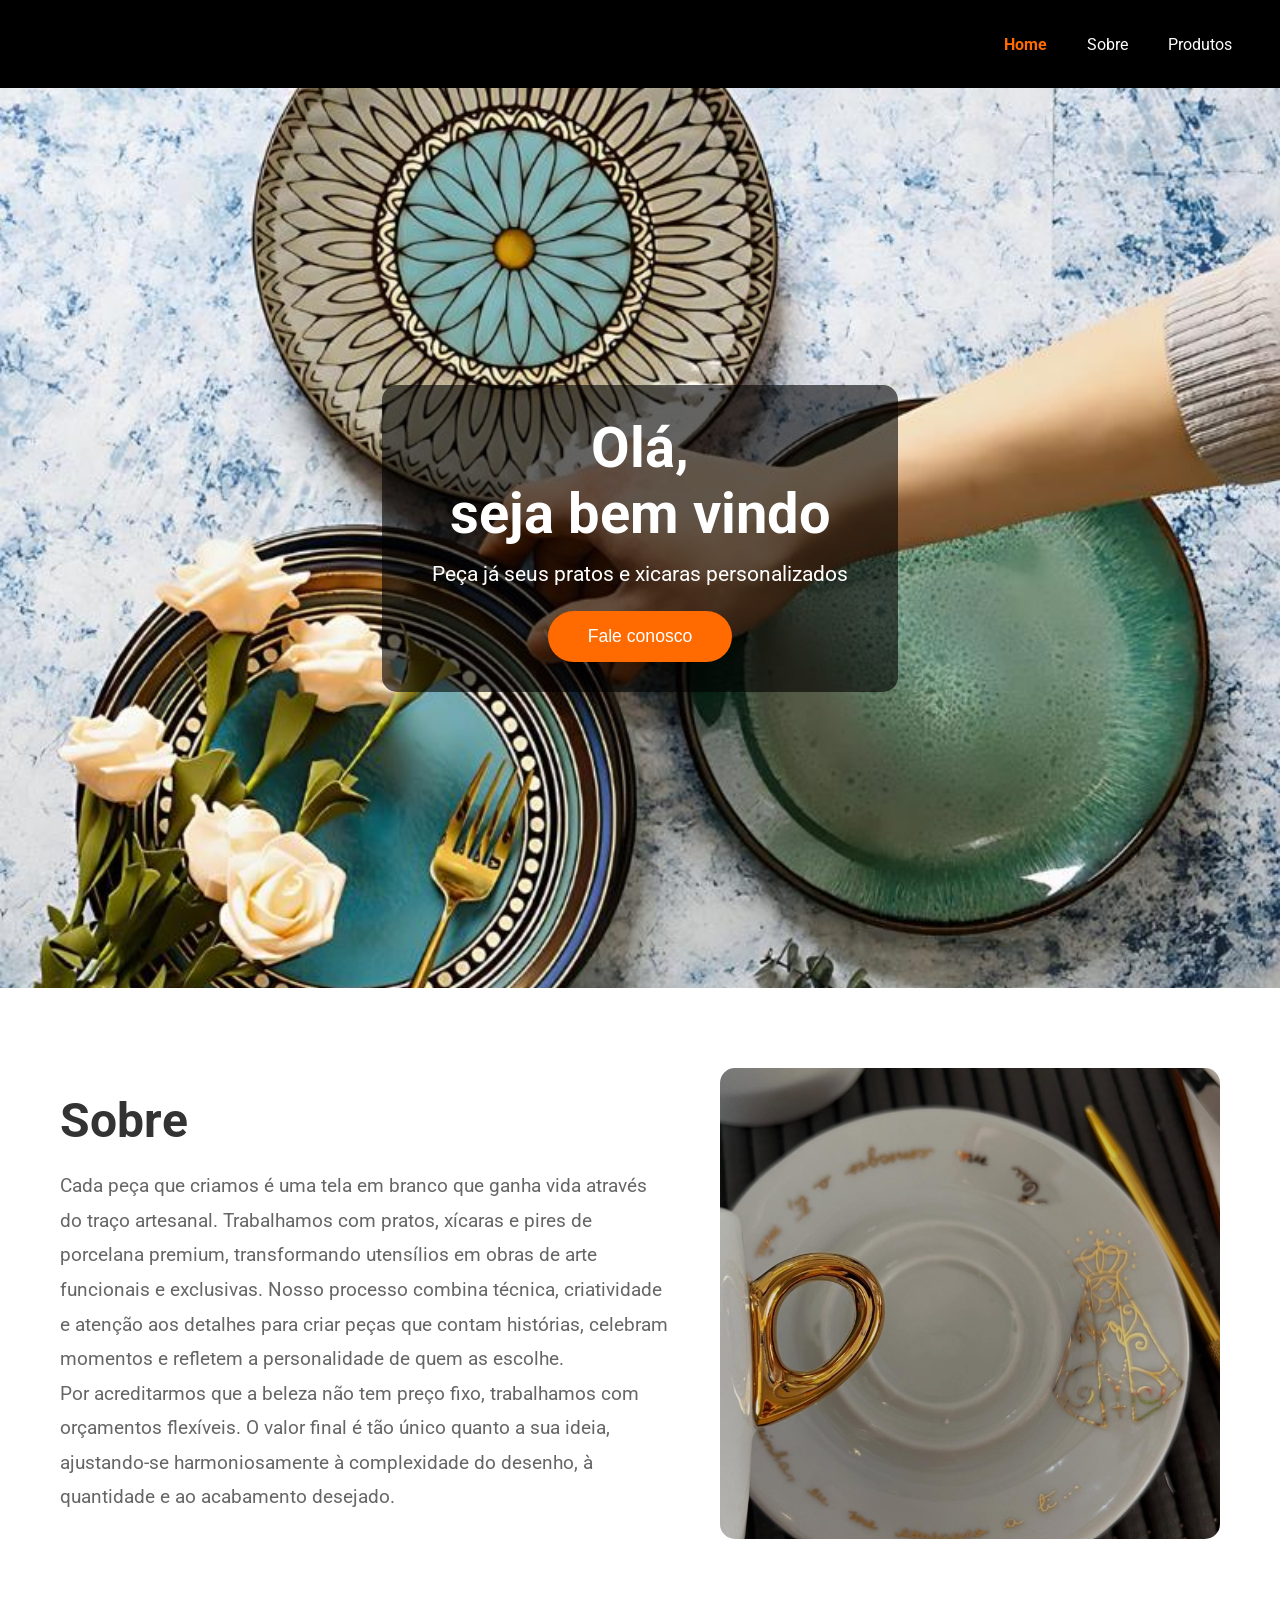
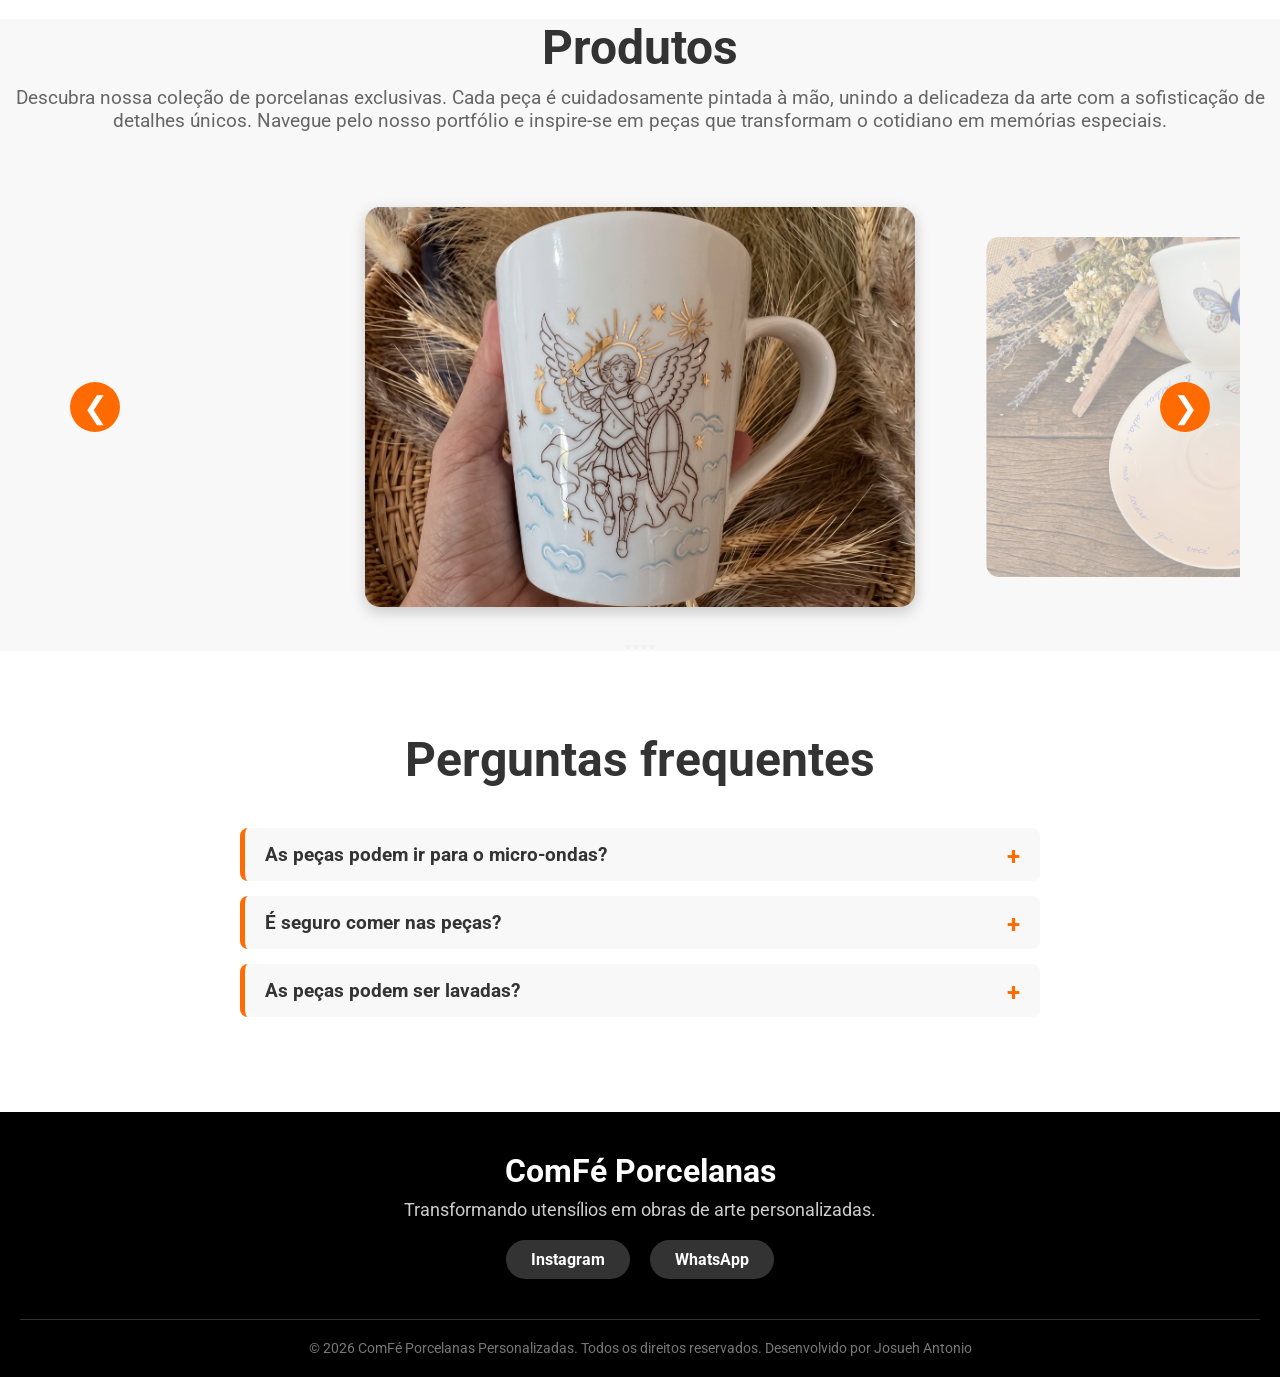
<file: index.html>
<!DOCTYPE html>
<html lang="pt-br">
<head>
    <meta charset="UTF-8">
    <meta name="viewport" content="width=device-width, initial-scale=1.0">
    <link rel="preconnect" href="https://fonts.googleapis.com">
    <link rel="preconnect" href="https://fonts.gstatic.com" crossorigin>
    <link href="https://fonts.googleapis.com/css2?family=Allura&family=Great+Vibes&family=Lobster+Two:ital,wght@0,400;0,700;1,400;1,700&family=Roboto:ital,wght@0,100..900;1,100..900&display=swap" rel="stylesheet">
    <link rel="stylesheet" href="styles.css">
    <link rel="icon" type="image/png" href="DEV/imagens/logo.png">
    <title>ComFe</title>
</head>

<body>
    <!--HEADER-->
    <nav class="Nav">
        <ul class="Nav-list">
            <li>
                <a href="#Home">Home</a>
            </li>
            <li>
                <a href="#Sobre">Sobre</a>
            </li>
            <li>
                <a href="#Produtos">Produtos</a>
            </li>
        </ul>
    </nav>

    <!--MAIN-->
    <section class="Main" id="Home">
        <div>
            <h1>Olá,<br>seja bem vindo</h1>
            <p1>Peça já seus pratos e xicaras personalizados</p1>
            <a href="https://wa.me/556299564474" target="_blank">
                <button>
                    Fale conosco
                </button>
            </a>
        </div>
    </section>

    <!--SOBRE-->
    <section class="About" id="Sobre">
        <div>
            <h2>Sobre</h2>
            <p>Cada peça que criamos é uma tela em branco que ganha vida através do traço artesanal. Trabalhamos com pratos, xícaras e pires de porcelana premium, transformando utensílios em obras de arte funcionais e exclusivas. Nosso processo combina técnica, criatividade e atenção aos detalhes para criar peças que contam histórias, celebram momentos e refletem a personalidade de quem as escolhe.</p>
            <p>Por acreditarmos que a beleza não tem preço fixo, trabalhamos com orçamentos flexíveis. O valor final é tão único quanto a sua ideia, ajustando-se harmoniosamente à complexidade do desenho, à quantidade e ao acabamento desejado.</p>
        </div>
        <img src="DEV/imagens/comfe5.jpg" alt="Porcelana personalizada">
    </section>

    <!--PRODUTOS-->
    <section class="Projects" id="Produtos">

        <h2>Produtos</h2>
        <p>Descubra nossa coleção de porcelanas exclusivas. Cada peça é cuidadosamente pintada à mão, unindo a delicadeza da arte com a sofisticação de detalhes únicos. Navegue pelo nosso portfólio e inspire-se em peças que transformam o cotidiano em memórias especiais.</p>

        <div class="Carousel">

            <button class="Carousel-button prev" id="prev">
                &#10094;
            </button>

            <div class="Carousel-window">

                <a href="https://www.instagram.com/comfe_porcelanaspersonalizadas/"
                   target="_blank"
                   rel="noopener noreferrer">

                    <div class="Carousel-track">

                        <img src="DEV/imagens/comfe1.jpg" alt="Porcelana personalizada">
                        <img src="DEV/imagens/comfe2.jpg" alt="Porcelana personalizada">
                        <img src="DEV/imagens/comfe3.jpg" alt="Porcelana personalizada">
                        <img src="DEV/imagens/comfe6.jpg" alt="Porcelana personalizada">

                    </div>

                </a>

            </div>

            <button class="Carousel-button next" id="next">
                &#10095;
            </button>

        </div>

        <div class="Carousel-dots">

            <button class="dot active"></button>
            <button class="dot"></button>
            <button class="dot"></button>
            <button class="dot"></button>

        </div>

        <section class="faq" id="faq">
            <h2>Perguntas frequentes</h2>

            <div class="Faq-container">
                <details>
                    <summary>As peças podem ir para o micro-ondas?</summary>
                    <p>Peças que possuam ouro ou partes pintadas com ouro não podem ir ao micro-ondas.</p>
                </details>

                <details>
                    <summary>É seguro comer nas peças?</summary>
                    <p>É completamente seguro mesmo com a tinta ou ouro. Graças ao aquecimento em alta temperatura, a tinta é derretida e se funde ao esmalte original da porcelana.</p>
                </details>

                <details>
                    <summary>As peças podem ser lavadas?</summary>
                    <p>Sim, as peças personalizadas podem ser lavadas como qualquer outro tipo de louça. No entanto, é recomendado que não se use a parte áspera da bucha, pois a fricção com força pode desgastar o acabamento.</p>
                </details>
            </div>
        </section>

        <!-- RODAPÉ (FOOTER) -->
        <footer class="Footer">
            <div class="Footer-content">
                <h3>ComFé Porcelanas</h3>
                <p>Transformando utensílios em obras de arte personalizadas.</p>
                <div class="Footer-links">
                    <a href="https://www.instagram.com/comfe_porcelanaspersonalizadas/" target="_blank">Instagram</a>
                    <a href="https://wa.me/556299564474" target="_blank">WhatsApp</a>
                </div>
            </div>
            <div class="Footer-bottom">
                <p>&copy; 2026 ComFé Porcelanas Personalizadas. Todos os direitos reservados. Desenvolvido por Josueh Antonio</p>
            </div>
        </footer>

    </section>
    <!-- BOTÃO VOLTAR AO TOPO -->
    <button id="backToTop" title="Voltar ao topo">↑</button>

    <!-- SCRIPT MOVIDO PARA O FINAL DO BODY -->
    <script>
        document.querySelectorAll('a[href^="#"]').forEach(link => {
            link.addEventListener('click', function(e) {
                e.preventDefault();

                const targetId = this.getAttribute('href');
                const targetSection = document.querySelector(targetId);

                if (targetSection) {
                    window.scrollTo({
                        top: targetSection.offsetTop - 88,
                        behavior: 'smooth'
                    });
                }
            });
        });

        const elementosParaAnimar = document.querySelectorAll('.About, .Projects-list img, .Projects h2');

        elementosParaAnimar.forEach(el => el.classList.add('hidden'));

        const checkScroll = () => {
            const windowHeight = window.innerHeight;
            const scrollTop = window.scrollY;

            elementosParaAnimar.forEach(el => {
                const elementTop = el.getBoundingClientRect().top + scrollTop;

                if (scrollTop + windowHeight > elementTop + 100) {
                    el.classList.add('show');
                }
            });
        };

        window.addEventListener('scroll', checkScroll);
        window.addEventListener('load', checkScroll);

        const navLinks = document.querySelectorAll('.Nav-list a');
        const navSections = document.querySelectorAll('section');

        window.addEventListener('scroll', () => {
            let current = '';

            navSections.forEach(section => {
                const sectionTop = section.offsetTop;
                const sectionHeight = section.clientHeight;
                if (scrollY >= (sectionTop - 100)) {
                    current = section.getAttribute('id');
                }
            });

            navLinks.forEach(link => {
                link.classList.remove('active');
                if (link.getAttribute('href').includes(current)) {
                    link.classList.add('active');
                }
            });
        });

        const backToTopBtn = document.getElementById("backToTop");

        window.addEventListener("scroll", () => {
            if (window.scrollY > 300) {
                backToTopBtn.style.display = "block";
            } else {
                backToTopBtn.style.display = "none";
            }
        });

        backToTopBtn.addEventListener("click", () => {
            window.scrollTo({
                top: 0,
                behavior: "smooth"
            });
        });

        const track = document.querySelector(".Carousel-track");
        const slides = document.querySelectorAll(".Carousel-track img");
        const nextButton = document.getElementById("next");
        const prevButton = document.getElementById("prev");
        const dots = document.querySelectorAll(".dot");
        const carouselWindow = document.querySelector(".Carousel-window");

        let currentSlide = 0;
        let intervaloCarrossel;

        function updateCarousel() {
            const windowWidth = carouselWindow.clientWidth;
            const itemWidth = 550;
            const gap = 30;
            const step = itemWidth + gap;

            const offset = (windowWidth - itemWidth) / 2 - (currentSlide * step);

            track.style.transform = `translateX(${offset}px)`;

            dots.forEach((dot, index) => {
                dot.classList.toggle("active", index === currentSlide);
            });

            slides.forEach((slide, index) => {
                if (index === currentSlide) {
                    slide.classList.add("active-img");
                } else {
                    slide.classList.remove("active-img");
                }
            });
        }

        function iniciarCarrossel() {
            intervaloCarrossel = setInterval(() => {
                currentSlide++;
                if (currentSlide >= slides.length) {
                    currentSlide = 0;
                }
                updateCarousel();
            }, 4000);
        }

        function resetarCarrossel() {
            clearInterval(intervaloCarrossel);
            iniciarCarrossel();
        }

        nextButton.addEventListener("click", () => {
            currentSlide++;
            if (currentSlide >= slides.length) {
                currentSlide = 0;
            }
            updateCarousel();
            resetarCarrossel();
        });

        prevButton.addEventListener("click", () => {
            currentSlide--;
            if (currentSlide < 0) {
                currentSlide = slides.length - 1;
            }
            updateCarousel();
            resetarCarrossel();
        });

        dots.forEach((dot, index) => {
            dot.addEventListener("click", () => {
                currentSlide = index;
                updateCarousel();
                resetarCarrossel();
            });
        });

        window.addEventListener('resize', updateCarousel);

        updateCarousel();
        iniciarCarrossel();
    </script>

</body>
</html>
</file>
<file: styles.css>
*{
    margin: 0;
    padding: 0;
    box-sizing: border-box;
}

body{
    font-family: 'Roboto', sans-serif;
}

.Nav{
    background-color: black;
    height: 88px;
    display: flex;
    justify-content: flex-end;
    position: fixed;
    top: 0;
    width: 100%;
    z-index: 100;
}

.Nav-list{
    display: flex;
    align-items: center;
    list-style: none;
    margin-right: 28px;
}

.Nav-list a{
    text-decoration: none;
    color: white;
    padding: 20px;
}

.Nav-list a:hover{
    color: orange;
}

.Nav-list a.active {
    color: #ff6b00;
    font-weight: bold;
}

.Main{
    height: 100vh;
    background-image: url("DEV/imagens/prato5.jpg");
    background-size: cover;
    background-position: center 30%;
    display: flex;
    align-items: center;
    justify-content: center;
    margin-top: 88px;
}

.Main div{
    text-align: center;
    color: white;
    padding: 30px 50px;
    background-color: rgba(0, 0, 0, 0.6);
    border-radius: 15px;
    max-width: 600px;
}

.Main h1{
    font-size: 3.5rem;
    margin-bottom: 15px;
}

.Main p1{
    font-size: 1.3rem;
    display: block;
    margin-bottom: 25px;
}

.Main button{
    background-color: #ff6b00;
    color: white;
    border: none;
    padding: 15px 40px;
    font-size: 1.1rem;
    border-radius: 30px;
    cursor: pointer;
    transition: 0.3s;
}

.Main button:hover{
    background-color: #e05a00;
    transform: scale(1.05);
}

.About{
    display: flex;
    align-items: center;
    gap: 50px;
    max-width: 1200px;
    margin: 0 auto;
    padding: 80px 20px;
}

.About div{
    flex: 1;
}

.About h2{
    font-size: 3rem;
    color: #333;
    margin-bottom: 20px;
}

.About p{
    font-size: 1.2rem;
    line-height: 1.8;
    color: #666;
}

.About img{
    flex: 1;
    width: 100%;
    max-width: 500px;
    border-radius: 15px;
}

.Projects{
    padding: 0px;
    text-align: center;
    background-color: #f8f8f8;
}

.Projects h2{
    font-size: 3rem;
    color: #333;
    margin-bottom: 10px;
}

.Projects > p{
    font-size: 1.2rem;
    color: #666;
    margin-bottom: 50px;
}

.Carousel {
    position: relative;
    display: flex;
    align-items: center;
    justify-content: center;
    width: 100%;
    max-width: 1200px;
    margin: 0 auto;
    overflow: hidden;
}

.Carousel-window {
    width: 100%;
    height: 450px;
    display: flex;
    align-items: center;
}

.Carousel-window > a {
    display: block;
    width: 100%;
}

.Carousel-track {
    display: flex;
    align-items: center;
    gap: 30px;
    transition: transform 0.6s ease;
    width: max-content;
}

.Carousel-track img {
    width: 550px;
    height: 400px;
    object-fit: cover;
    background-color: #f8f8f8;
    border-radius: 15px;
    flex-shrink: 0;
    display: block;
    opacity: 0.4;
    transform: scale(0.85);
    transition: all 0.6s ease;
    cursor: pointer;
}

.Carousel-track img.active-img {
    opacity: 1;
    transform: scale(1);
    box-shadow: 0 5px 15px rgba(0,0,0,0.2);
}

.Carousel-button {
    position: absolute;
    top: 50%;
    transform: translateY(-50%);
    width: 50px;
    height: 50px;
    border: none;
    border-radius: 50%;
    background-color: #ff6b00;
    color: white;
    font-size: 30px;
    cursor: pointer;
    z-index: 10;
    transition: 0.3s;
}

.Carousel-button:hover {
    background-color: #e05a00;
    transform: translateY(-50%) scale(1.1);
}

.Carousel-button.prev {
    left: 30px;
}

.Carousel-button.next {
    right: 30px;
}

.Carousel-track img.active-img:hover {
    transform: scale(1.05);
    box-shadow: 0 10px 25px rgba(0,0,0,0.3);
}

.Carousel-track img:hover:not(.active-img) {
    transform: scale(0.90);
    opacity: 0.7;
}

#backToTop {
    display: none;
    position: fixed;
    bottom: 30px;
    right: 30px;
    z-index: 99;
    border: none;
    outline: none;
    background-color: #ff6b00;
    color: white;
    cursor: pointer;
    border-radius: 50%;
    font-size: 24px;
    width: 55px;
    height: 55px;
    transition: 0.3s;
    box-shadow: 0 4px 10px rgba(0, 0, 0, 0.3);
    display: flex;
    align-items: center;
    justify-content: center;
}

#backToTop:hover {
    background-color: #e05a00;
    transform: scale(1.1);
}

.faq {
    padding: 80px 20px;
    background-color: #ffffff;
    text-align: center;
}

.faq h2 {
    font-size: 3rem;
    color: #333;
    margin-bottom: 40px;
}

.Faq-container {
    max-width: 800px;
    margin: 0 auto;
    text-align: left;
}

details {
    background-color: #f8f8f8;
    margin-bottom: 15px;
    border-radius: 8px;
    padding: 15px 20px;
    cursor: pointer;
    border-left: 5px solid #ff6b00;
    transition: background-color 0.3s;
}

details:hover {
    background-color: #f0f0f0;
}

summary {
    font-size: 1.2rem;
    font-weight: bold;
    color: #333;
    outline: none;
    list-style: none;
    position: relative;
}

summary::after {
    content: '+';
    position: absolute;
    right: 0;
    font-size: 1.5rem;
    color: #ff6b00;
}

details[open] summary::after {
    content: '-';
}

details p {
    margin-top: 15px;
    color: #666;
    line-height: 1.6;
    font-size: 1.1rem;
}

.Footer {
    background-color: #000000;
    color: white;
    padding: 40px 20px 20px;
    text-align: center;
}

.Footer-content h3 {
    font-size: 2rem;
    margin-bottom: 10px;
    color: #ffffff;
}

.Footer-content p {
    color: #cccccc;
    margin-bottom: 20px;
    font-size: 1.1rem;
}

.Footer-links {
    display: flex;
    justify-content: center;
    gap: 20px;
    margin-bottom: 40px;
}

.Footer-links a {
    color: white;
    text-decoration: none;
    background-color: #333333;
    padding: 10px 25px;
    border-radius: 30px;
    font-weight: bold;
    transition: 0.3s;
}

.Footer-links a:hover {
    background-color: #ff6b00;
    transform: scale(1.05);
}

.Footer-bottom {
    border-top: 1px solid #333333;
    padding-top: 20px;
    font-size: 0.9rem;
    color: #777777;
}
</file>
